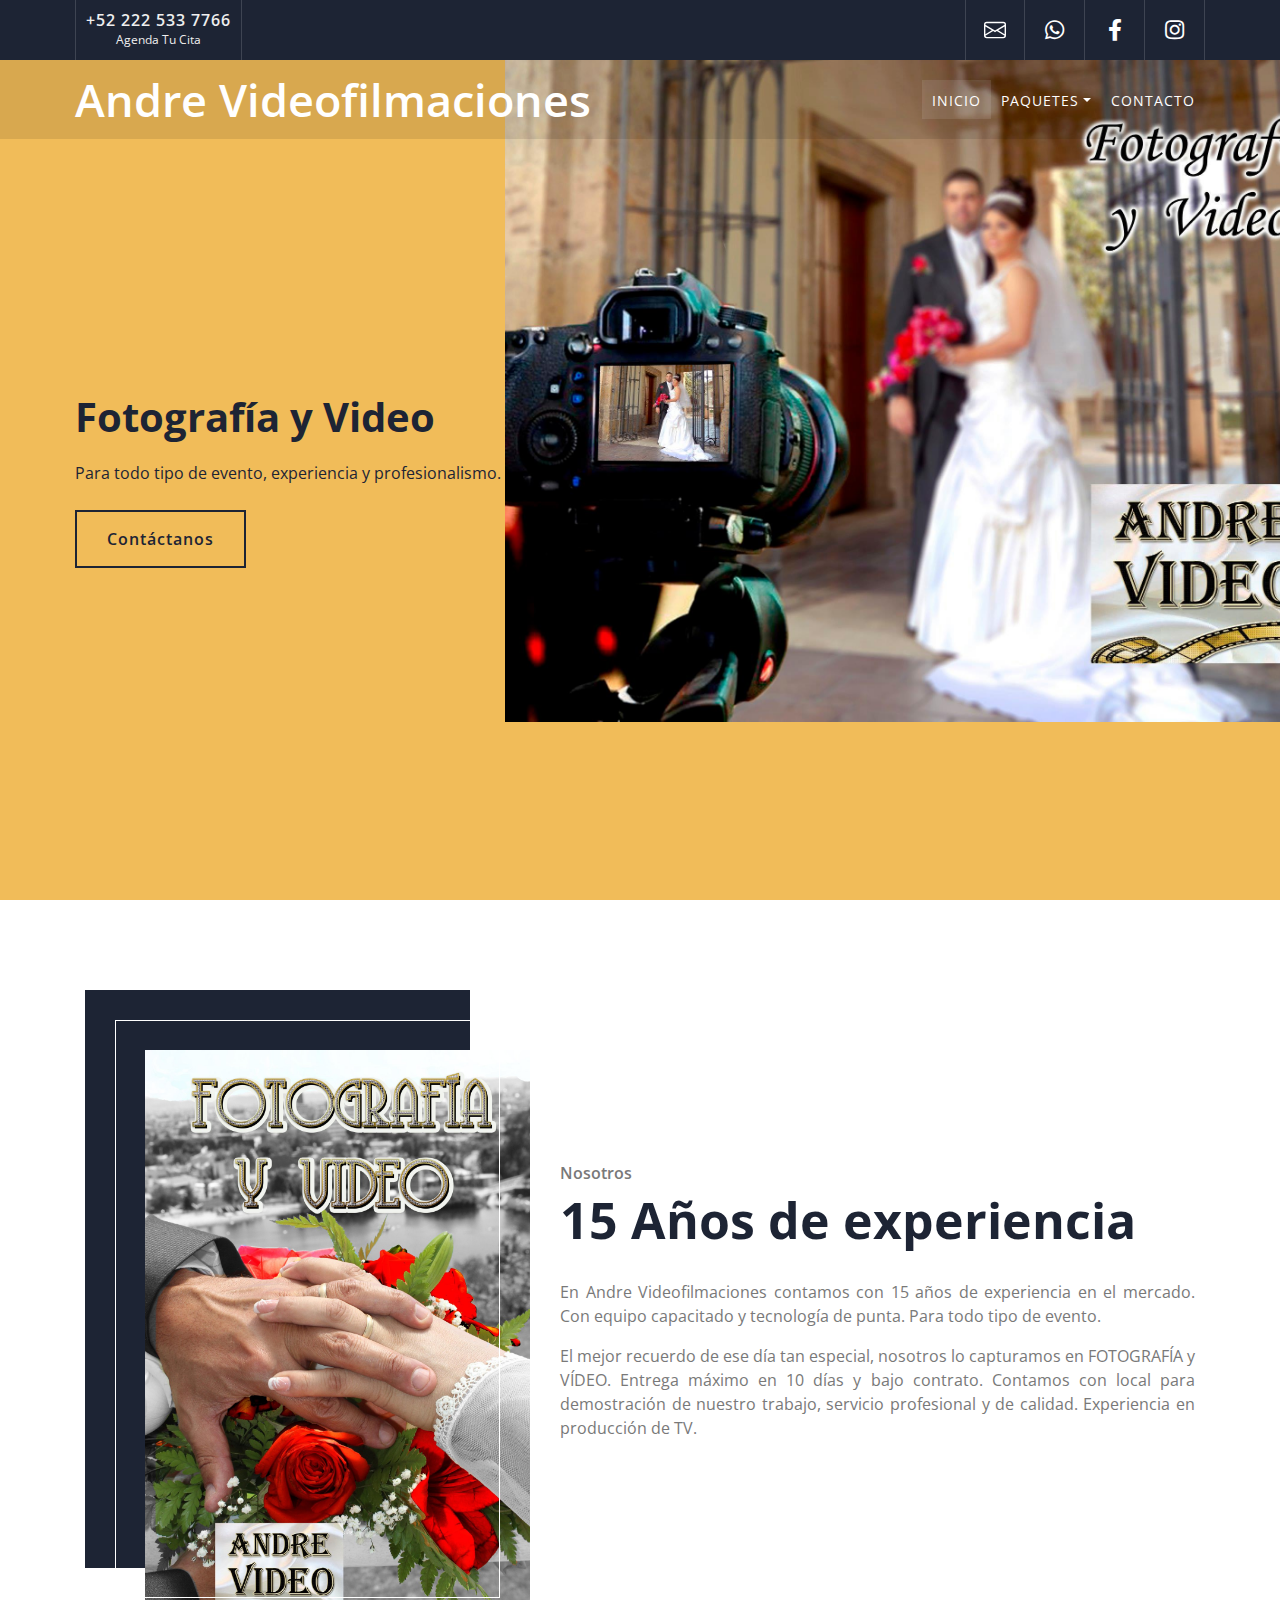
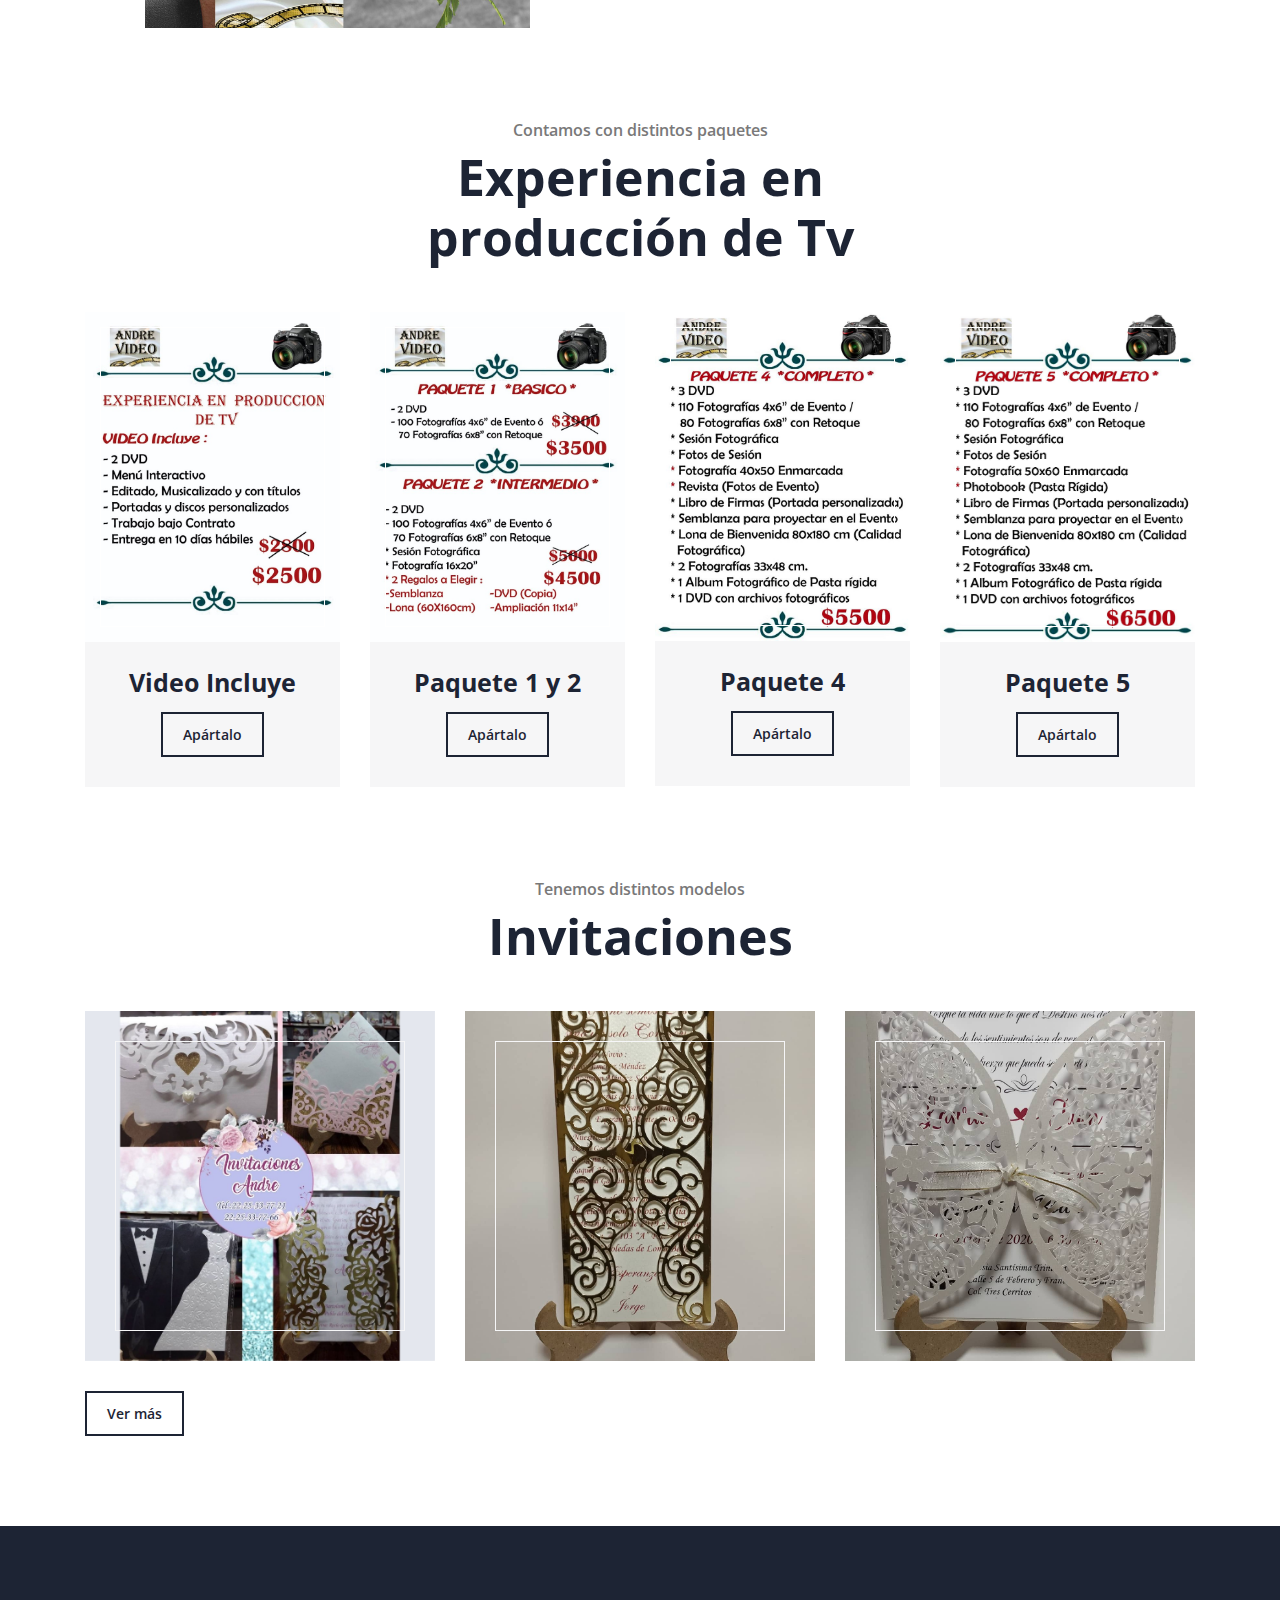
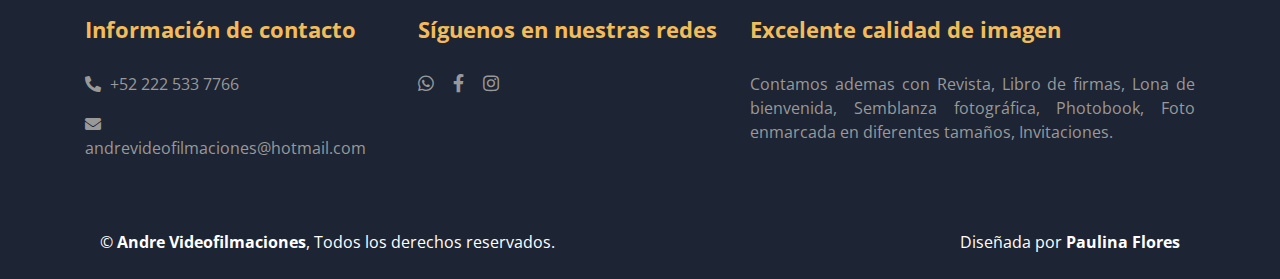
<file: index.html>
<!DOCTYPE html>
<html lang="es">
    <head>
        <meta charset="utf-8">
        <title>Andre Videofilmaciones</title>
        <meta content="width=device-width, initial-scale=1.0" name="viewport">
        <link rel="shortcut icon" href="img/logo.jpg" type="image/x-icon" />
        <!-- Google Font -->
        <link href="https://fonts.googleapis.com/css2?family=Open+Sans:wght@300;400;600;700;800&display=swap" rel="stylesheet">
        <!-- CSS Libraries -->
        <link href="https://stackpath.bootstrapcdn.com/bootstrap/4.4.1/css/bootstrap.min.css" rel="stylesheet">
        <link href="https://cdnjs.cloudflare.com/ajax/libs/font-awesome/5.10.0/css/all.min.css" rel="stylesheet">
        <link href="lib/animate/animate.min.css" rel="stylesheet">
        <link href="lib/owlcarousel/assets/owl.carousel.min.css" rel="stylesheet">
        <link href="lib/lightbox/css/lightbox.min.css" rel="stylesheet">
        <!-- Template Stylesheet -->
        <link href="css/style.css" rel="stylesheet">
    </head>

    <body>
        <!-- Top Bar Start -->
        <div class="top-bar d-none d-md-block">
            <div class="container-fluid">
                <div class="row">
                    <div class="col-md-6">
                        <div class="top-bar-left">
                            <div class="text">
                                <h2>+52 222 533 7766</h2>
                                <p>Agenda Tu Cita</p>
                            </div>
                        </div>
                    </div>
                    <div class="col-md-6">
                        <div class="top-bar-right">
                            <div class="social">
                                <a href="andrevideofilmaciones@hotmail.com">
                                <svg xmlns="http://www.w3.org/2000/svg" width="22" height="22" fill="currentColor" class="bi bi-envelope" viewBox="0 0 16 16">
                                    <path d="M0 4a2 2 0 0 1 2-2h12a2 2 0 0 1 2 2v8a2 2 0 0 1-2 2H2a2 2 0 0 1-2-2V4Zm2-1a1 1 0 0 0-1 1v.217l7 4.2 7-4.2V4a1 1 0 0 0-1-1H2Zm13 2.383-4.708 2.825L15 11.105V5.383Zm-.034 6.876-5.64-3.471L8 9.583l-1.326-.795-5.64 3.47A1 1 0 0 0 2 13h12a1 1 0 0 0 .966-.741ZM1 11.105l4.708-2.897L1 5.383v5.722Z"/>
                                </svg>
                                </a>
                                <a href="https://api.whatsapp.com/send?phone=522225337766"><i class="fab fa-whatsapp"></i></a>
                                <a href="https://www.facebook.com/andrevideofilmaciones/?ref=page_internal"><i class="fab fa-facebook-f"></i></a>
                                <a href="https://www.instagram.com/invitacionesandre/"><i class="fab fa-instagram"></i></a>
                            </div>
                        </div>
                    </div>
                </div>
            </div>
        </div>
        <!-- Top Bar End -->

        <!-- Nav Bar Start -->
        <div class="navbar navbar-expand-lg bg-dark navbar-dark">
            <div class="container-fluid">
                <a href="index.html" class="navbar-brand">Andre Videofilmaciones</a>
                <button type="button" class="navbar-toggler" data-toggle="collapse" data-target="#navbarCollapse">
                    <span class="navbar-toggler-icon"></span>
                </button>
                <div class="collapse navbar-collapse justify-content-between" id="navbarCollapse">
                    <div class="navbar-nav ml-auto">
                        <a href="index.html" class="nav-item nav-link active">Inicio</a>
                        <div class="nav-item dropdown">
                            <a href="#" class="nav-link dropdown-toggle" data-toggle="dropdown">Paquetes</a>
                            <div class="dropdown-menu">
                                <a href="service.html" class="dropdown-item">Foto y Video</a>
                                <a href="portfolio.html" class="dropdown-item">Invitaciones</a>
                            </div>
                        </div>
                        <a href="contact.html" class="nav-item nav-link">Contacto</a>
                    </div>
                </div>
            </div>
        </div>
        <!-- Nav Bar End -->

        <!-- Hero Start -->
        <div class="hero">
            <div class="container-fluid">
                <div class="row">
                    <div class="col-sm-12 col-md-6">
                        <div class="hero-text">
                            <h1>Fotografía y Video</h1>
                            <p>
                                Para todo tipo de evento, experiencia y profesionalismo. 
                            </p>
                            <a class="btn" href="https://api.whatsapp.com/send?phone=522225337721">Contáctanos</a>
                        </div>
                    </div>
                    <div class="col-sm-12 col-md-6 d-none d-md-block">
                        <div class="hero-image">
                            <img src="img/fondo.jpg" alt="Hero Image">
                        </div>
                    </div>
                </div>
            </div>
        </div>
        <!-- Hero End -->

        <!-- Video Modal Start-->
        <div class="modal fade" id="videoModal" tabindex="-1" role="dialog" aria-labelledby="exampleModalLabel" aria-hidden="true">
            <div class="modal-dialog" role="document">
                <div class="modal-content">
                    <div class="modal-body">
                        <button type="button" class="close" data-dismiss="modal" aria-label="Close">
                            <span aria-hidden="true">&times;</span>
                        </button>        
                        <!-- 16:9 aspect ratio -->
                        <div class="embed-responsive embed-responsive-16by9">
                            <iframe class="embed-responsive-item" src="" id="video"  allowscriptaccess="always" allow="autoplay"></iframe>
                        </div>
                    </div>
                </div>
            </div>
        </div> 
        <!-- Video Modal End -->

        <!-- About Start -->
        <div class="about">
            <div class="container">
                <div class="row align-items-center">
                    <div class="col-lg-5 col-md-6">
                        <div class="about-img">
                            <img src="img/about.jpg" alt="Image">
                        </div>
                    </div>
                    <div class="col-lg-7 col-md-6">
                        <div class="section-header text-left">
                            <p>Nosotros</p>
                            <h2>15 Años de experiencia</h2>
                        </div>
                        <div class="about-text">
                            <p>
                                En Andre Videofilmaciones contamos con 15 años de experiencia en el mercado. Con equipo capacitado y tecnología de punta. Para todo tipo de evento.    
                            </p>
                            <p>
                                El mejor recuerdo de ese día tan especial, nosotros lo capturamos en FOTOGRAFÍA y VÍDEO. Entrega máximo en 10 días y bajo contrato. Contamos con local para demostración de nuestro trabajo, servicio profesional y de calidad. Experiencia en producción de TV.    
                            </p>
                        </div>
                    </div>
                </div>
            </div>
        </div>
        <!-- About End -->

        <!-- Service Start -->
        <div class="service">
            <div class="container">
                <div class="section-header text-center">
                    <p>Contamos con distintos paquetes</p>
                    <h2>Experiencia en producción de Tv</h2>
                </div>
                <div class="row">
                    <div class="col-lg-3 col-md-6">
                        <div class="service-item">
                            <div class="service-img">
                                <img src="img/service-1.jpg" alt="Image">
                            </div>
                            <h3>Video Incluye</h3>
                            <a class="btn" href="https://api.whatsapp.com/send?phone=522225337766">Apártalo</a>
                        </div>
                    </div>
                    <div class="col-lg-3 col-md-6">
                        <div class="service-item">
                            <div class="service-img">
                                <img src="img/service-2.jpg" alt="Image">
                            </div>
                            <h3>Paquete 1 y 2</h3>
                            <a class="btn" href="https://api.whatsapp.com/send?phone=522225337766">Apártalo</a>
                        </div>
                    </div>
                    <div class="col-lg-3 col-md-6">
                        <div class="service-item">
                            <div class="service-img">
                                <img src="img/service-4.jpg" alt="Image">
                            </div>
                            <h3>Paquete 4</h3>
                            <a class="btn" href="https://api.whatsapp.com/send?phone=522225337766">Apártalo</a>
                        </div>
                    </div>
                    <div class="col-lg-3 col-md-6">
                        <div class="service-item">
                            <div class="service-img">
                                <img src="img/service-5.jpg" alt="Image">
                            </div>
                            <h3>Paquete 5</h3>
                            <a class="btn" href="https://api.whatsapp.com/send?phone=522225337766">Apártalo</a>
                        </div>
                    </div>
                </div>
            </div>
        </div>
        <!-- Service End -->

        <!-- Gallery -->
        <div class="portfolio">
            <div class="container">
                <div class="section-header text-center">
                    <p>Tenemos distintos modelos</p>
                    <h2>Invitaciones</h2>
                </div>
                <div class="row portfolio-container">
                    <div class="col-lg-4 col-md-6 col-sm-12 portfolio-item first">
                        <div class="portfolio-wrap">
                            <a href="img/inv1.jpg" data-lightbox="portfolio">
                                <img src="img/inv1.jpg" alt="Portfolio Image">
                            </a>
                        </div>
                    </div>
                    <div class="col-lg-4 col-md-6 col-sm-12 portfolio-item second">
                        <div class="portfolio-wrap">
                            <a href="img/inv2.jpg" data-lightbox="portfolio">
                                <img src="img/inv2.jpg" alt="Portfolio Image">
                            </a>
                        </div>
                    </div>
                    <div class="col-lg-4 col-md-6 col-sm-12 portfolio-item third">
                        <div class="portfolio-wrap">
                            <a href="img/inv3.jpg" data-lightbox="portfolio">
                                <img src="img/inv3.jpg" alt="Portfolio Image">
                            </a>
                        </div>
                    </div>
                </div>
                <a class="btn" href="portfolio.html" style="padding-left: 20px;">Ver más</a>
            </div>
        </div>
        <!-- Gallery End -->

        <!-- Footer Start -->
        <div class="footer">
            <div class="container">
                <div class="row">
                    <div class="col-lg-7">
                        <div class="row">
                            <div class="col-md-6">
                                <div class="footer-contact">
                                    <h2>Información de contacto</h2>
                                    <p><i class="fa fa-phone-alt"></i>+52 222 533 7766</p>
                                    <p><i class="fa fa-envelope"></i>andrevideofilmaciones@hotmail.com</p>
                                </div>
                            </div>
                            <div class="col-md-6">
                                <div class="footer-contact">
                                    <h2>Síguenos en nuestras redes</h2>
                                    <div class="footer-social">
                                        <a href="https://api.whatsapp.com/send?phone=522225337766"><i class="fab fa-whatsapp"></i></a>
                                        <a href="https://www.facebook.com/andrevideofilmaciones/?ref=page_internal"><i class="fab fa-facebook-f"></i></a>
                                        <a href="https://www.instagram.com/invitacionesandre/"><i class="fab fa-instagram"></i></a>
                                    </div>
                                </div>
                            </div>
                        </div>
                    </div>
                    <div class="col-lg-5">
                        <div class="footer-newsletter" style="text-align: justify;">
                            <h2>Excelente calidad de imagen</h2>
                            <p>
                                Contamos ademas con Revista, Libro de firmas, Lona de bienvenida, Semblanza fotográfica, Photobook, Foto enmarcada en diferentes tamaños, Invitaciones.    
                            </p>
                        </div>
                    </div>
                </div>
            </div>
            <div class="container copyright">
                <div class="row">
                    <div class="col-md-6">
                        <p>&copy; <a href="#">Andre Videofilmaciones</a>, Todos los derechos reservados.</p>
                    </div>
                    <div class="col-md-6">
                        <p>Diseñada por <a href="https://www.facebook.com/paulinalizbeth.sanchez1/">Paulina Flores</a></p>
                    </div>
                </div>
            </div>
        </div>
        <!-- Footer End -->
        
        <a href="#" class="back-to-top"><i class="fa fa-chevron-up"></i></a>
        <!-- JavaScript Libraries -->
        <script src="https://code.jquery.com/jquery-3.4.1.min.js"></script>
        <script src="https://stackpath.bootstrapcdn.com/bootstrap/4.4.1/js/bootstrap.bundle.min.js"></script>
        <script src="lib/easing/easing.min.js"></script>
        <script src="lib/owlcarousel/owl.carousel.min.js"></script>
        <script src="lib/isotope/isotope.pkgd.min.js"></script>
        <script src="lib/lightbox/js/lightbox.min.js"></script>
        <!-- Contact Javascript File -->
        <script src="mail/jqBootstrapValidation.min.js"></script>
        <script src="mail/contact.js"></script>
        <!-- Template Javascript -->
        <script src="js/main.js"></script>
    </body>
</html>
</file>
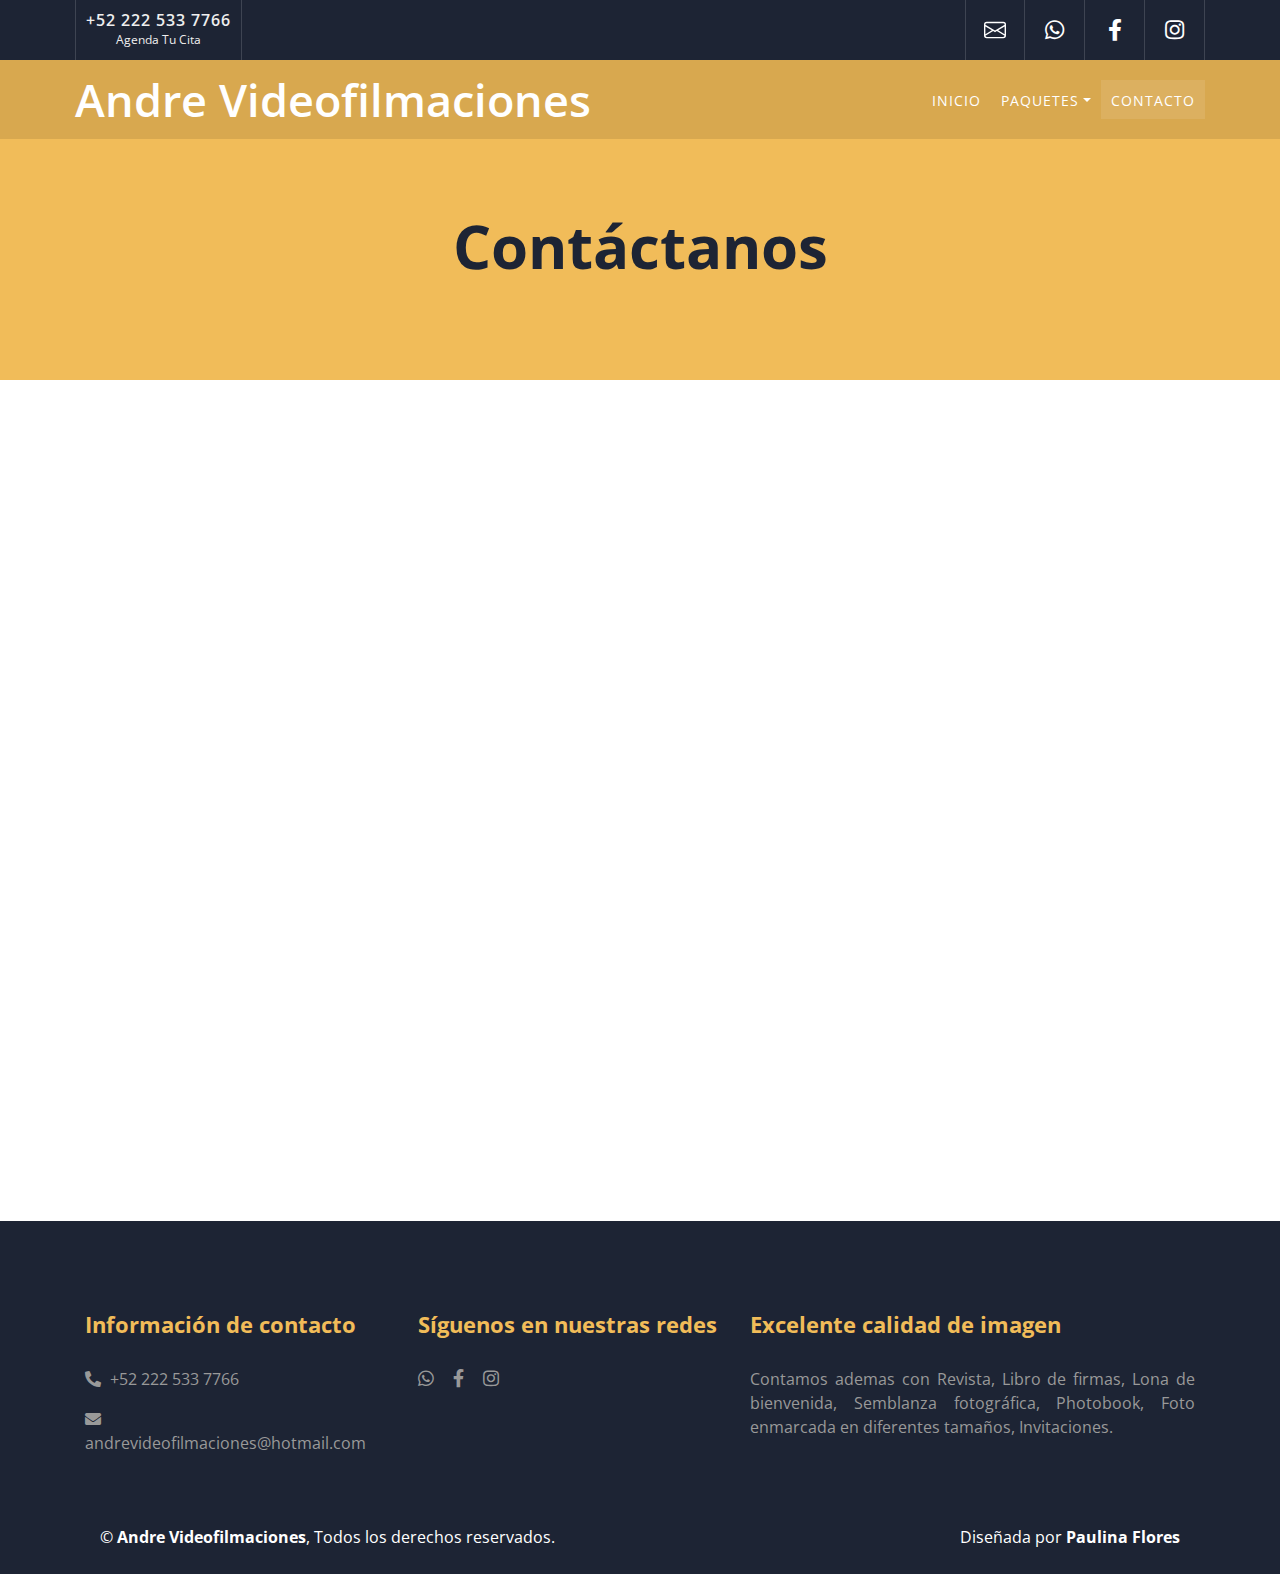
<file: contact.html>
<!DOCTYPE html>
<html lang="es">
    <head>
        <meta charset="utf-8">
        <title>Andre Videofilmaciones</title>
        <meta content="width=device-width, initial-scale=1.0" name="viewport">
        <!-- Favicon -->
        <link href="img/favicon.ico" rel="icon">
        <link rel="shortcut icon" href="img/logo.jpg" type="image/x-icon" />
        <!-- Google Font -->
        <link href="https://fonts.googleapis.com/css2?family=Open+Sans:wght@300;400;600;700;800&display=swap" rel="stylesheet">
        <!-- CSS Libraries -->
        <link href="https://stackpath.bootstrapcdn.com/bootstrap/4.4.1/css/bootstrap.min.css" rel="stylesheet">
        <link href="https://cdnjs.cloudflare.com/ajax/libs/font-awesome/5.10.0/css/all.min.css" rel="stylesheet">
        <link href="lib/animate/animate.min.css" rel="stylesheet">
        <link href="lib/owlcarousel/assets/owl.carousel.min.css" rel="stylesheet">
        <link href="lib/lightbox/css/lightbox.min.css" rel="stylesheet">
        <!-- Template Stylesheet -->
        <link href="css/style.css" rel="stylesheet">
    </head>

    <body>
        <!-- Top Bar Start -->
        <div class="top-bar d-none d-md-block">
            <div class="container-fluid">
                <div class="row">
                    <div class="col-md-6">
                        <div class="top-bar-left">
                            <div class="text">
                                <h2>+52 222 533 7766</h2>
                                <p>Agenda Tu Cita</p>
                            </div>
                        </div>
                    </div>
                    <div class="col-md-6">
                        <div class="top-bar-right">
                            <div class="social">
                                <a href="andrevideofilmaciones@hotmail.com">
                                    <svg xmlns="http://www.w3.org/2000/svg" width="22" height="22" fill="currentColor" class="bi bi-envelope" viewBox="0 0 16 16">
                                        <path d="M0 4a2 2 0 0 1 2-2h12a2 2 0 0 1 2 2v8a2 2 0 0 1-2 2H2a2 2 0 0 1-2-2V4Zm2-1a1 1 0 0 0-1 1v.217l7 4.2 7-4.2V4a1 1 0 0 0-1-1H2Zm13 2.383-4.708 2.825L15 11.105V5.383Zm-.034 6.876-5.64-3.471L8 9.583l-1.326-.795-5.64 3.47A1 1 0 0 0 2 13h12a1 1 0 0 0 .966-.741ZM1 11.105l4.708-2.897L1 5.383v5.722Z"/>
                                    </svg>
                                </a>
                                <a href="https://api.whatsapp.com/send?phone=522225337766"><i class="fab fa-whatsapp"></i></a>
                                <a href="https://www.facebook.com/andrevideofilmaciones/?ref=page_internal"><i class="fab fa-facebook-f"></i></a>
                                <a href="https://www.instagram.com/invitacionesandre/"><i class="fab fa-instagram"></i></a>
                            </div>
                        </div>
                    </div>
                </div>
            </div>
        </div>
        <!-- Top Bar End -->

        <!-- Nav Bar Start -->
        <div class="navbar navbar-expand-lg bg-dark navbar-dark">
            <div class="container-fluid">
                <a href="index.html" class="navbar-brand">Andre Videofilmaciones</a>
                <button type="button" class="navbar-toggler" data-toggle="collapse" data-target="#navbarCollapse">
                    <span class="navbar-toggler-icon"></span>
                </button>
                <div class="collapse navbar-collapse justify-content-between" id="navbarCollapse">
                    <div class="navbar-nav ml-auto">
                        <a href="index.html" class="nav-item nav-link">Inicio</a>
                        <div class="nav-item dropdown">
                            <a href="#" class="nav-link dropdown-toggle" data-toggle="dropdown">Paquetes</a>
                            <div class="dropdown-menu">
                                <a href="service.html" class="dropdown-item">Foto y Video</a>
                                <a href="portfolio.html" class="dropdown-item">Invitaciones</a>
                            </div>
                        </div>
                        <a href="contact.html" class="nav-item nav-link active">Contacto</a>
                    </div>
                </div>
            </div>
        </div>
        <!-- Nav Bar End -->

        <!-- Page Header Start -->
        <div class="page-header">
            <div class="container">
                <div class="row">
                    <div class="col-12">
                        <h2>Contáctanos</h2>
                    </div>
                </div>
            </div>
        </div>
        <!-- Page Header End -->

        <!-- Contact Start -->
        <div class="contact" style="margin-bottom: 90px;">
            <div class="container-fluid">
                <div class="container">
                    <div class="container">
                        <iframe src="https://docs.google.com/forms/d/e/1FAIpQLSfZWxM2HWIscZ6qSNrcWiS4u-HVi1ZHCxFNv24Vxgj60CV0LQ/viewform?embedded=true" width="100%" height="700" frameborder="0" marginheight="0" marginwidth="0">Cargando…</iframe>
                    </div>
                </div>
            </div>
        </div>
        <!-- Contact End -->
        
                <!-- Footer Start -->
                <div class="footer">
                    <div class="container">
                        <div class="row">
                            <div class="col-lg-7">
                                <div class="row">
                                    <div class="col-md-6">
                                        <div class="footer-contact">
                                            <h2>Información de contacto</h2>
                                            <p><i class="fa fa-phone-alt"></i>+52 222 533 7766</p>
                                            <p><i class="fa fa-envelope"></i>andrevideofilmaciones@hotmail.com</p>
                                        </div>
                                    </div>
                                    <div class="col-md-6">
                                        <div class="footer-contact">
                                            <h2>Síguenos en nuestras redes</h2>
                                            <div class="footer-social">
                                                <a href="https://api.whatsapp.com/send?phone=522225337766"><i class="fab fa-whatsapp"></i></a>
                                                <a href="https://www.facebook.com/andrevideofilmaciones/?ref=page_internal"><i class="fab fa-facebook-f"></i></a>
                                                <a href="https://www.instagram.com/invitacionesandre/"><i class="fab fa-instagram"></i></a>
                                            </div>
                                        </div>
                                    </div>
                                </div>
                            </div>
                            <div class="col-lg-5">
                                <div class="footer-newsletter" style="text-align: justify;">
                                    <h2>Excelente calidad de imagen</h2>
                                    <p>
                                        Contamos ademas con Revista, Libro de firmas, Lona de bienvenida, Semblanza fotográfica, Photobook, Foto enmarcada en diferentes tamaños, Invitaciones.    
                                    </p>
                                </div>
                            </div>
                        </div>
                    </div>
                    <div class="container copyright">
                        <div class="row">
                            <div class="col-md-6">
                                <p>&copy; <a href="#">Andre Videofilmaciones</a>, Todos los derechos reservados.</p>
                            </div>
                            <div class="col-md-6">
                                <p>Diseñada por <a href="https://www.facebook.com/paulinalizbeth.sanchez1/">Paulina Flores</a></p>
                            </div>
                        </div>
                    </div>
                </div>
                <!-- Footer End -->
        

        <a href="#" class="back-to-top"><i class="fa fa-chevron-up"></i></a>

        <!-- JavaScript Libraries -->
        <script src="https://code.jquery.com/jquery-3.4.1.min.js"></script>
        <script src="https://stackpath.bootstrapcdn.com/bootstrap/4.4.1/js/bootstrap.bundle.min.js"></script>
        <script src="lib/easing/easing.min.js"></script>
        <script src="lib/owlcarousel/owl.carousel.min.js"></script>
        <script src="lib/isotope/isotope.pkgd.min.js"></script>
        <script src="lib/lightbox/js/lightbox.min.js"></script>

        <!-- Contact Javascript File -->
        <script src="mail/jqBootstrapValidation.min.js"></script>
        <script src="mail/contact.js"></script>

        <!-- Template Javascript -->
        <script src="js/main.js"></script>
    </body>
</html>
</file>
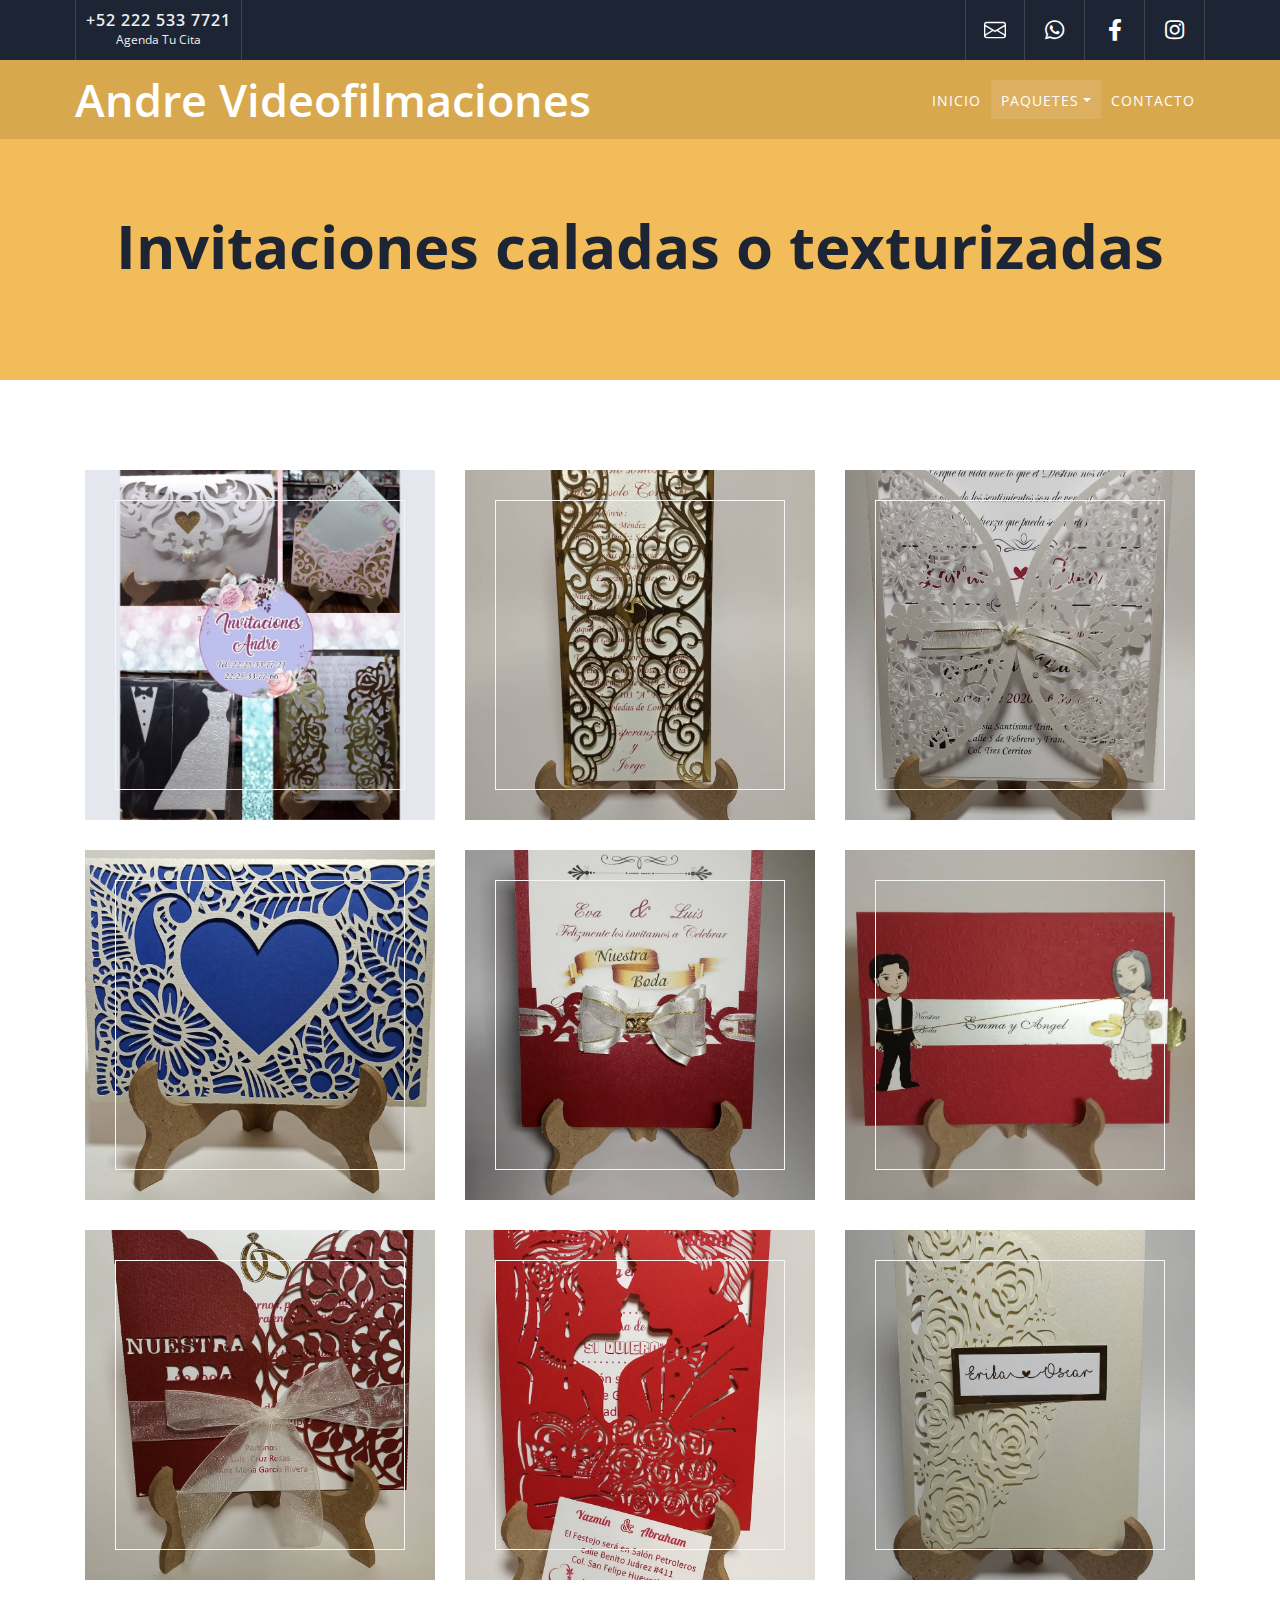
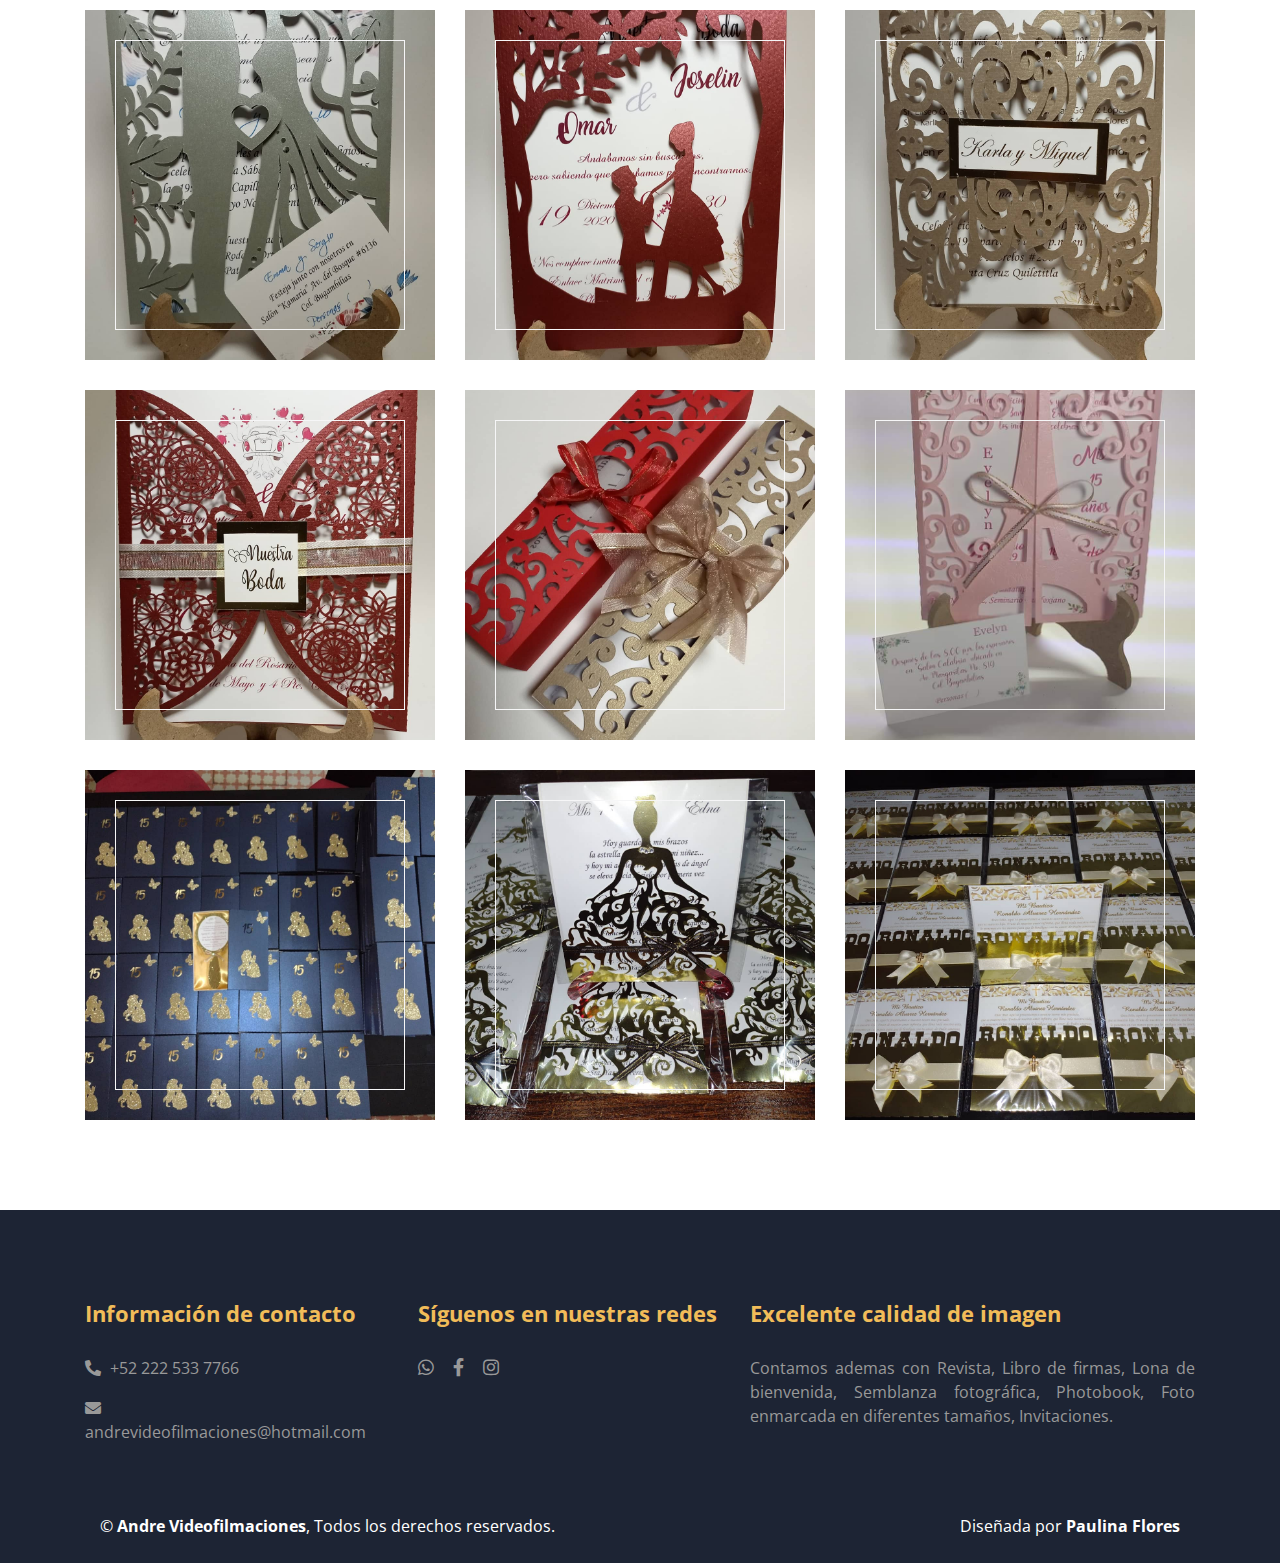
<file: portfolio.html>
<!DOCTYPE html>
<html lang="en">
    <head>
        <meta charset="utf-8">
        <title>Andre Videofilmaciones</title>
        <meta content="width=device-width, initial-scale=1.0" name="viewport">
        <meta content="Free Website Template" name="keywords">
        <meta content="Free Website Template" name="description">
        <!-- Favicon -->
        <link href="img/favicon.ico" rel="icon">
        <!-- Google Font -->
        <link href="https://fonts.googleapis.com/css2?family=Open+Sans:wght@300;400;600;700;800&display=swap" rel="stylesheet">
        <!-- CSS Libraries -->
        <link href="https://stackpath.bootstrapcdn.com/bootstrap/4.4.1/css/bootstrap.min.css" rel="stylesheet">
        <link href="https://cdnjs.cloudflare.com/ajax/libs/font-awesome/5.10.0/css/all.min.css" rel="stylesheet">
        <link href="lib/animate/animate.min.css" rel="stylesheet">
        <link href="lib/owlcarousel/assets/owl.carousel.min.css" rel="stylesheet">
        <link href="lib/lightbox/css/lightbox.min.css" rel="stylesheet">
        <!-- Template Stylesheet -->
        <link href="css/style.css" rel="stylesheet">
    </head>

    <body>
        <!-- Top Bar Start -->
        <div class="top-bar d-none d-md-block">
            <div class="container-fluid">
                <div class="row">
                    <div class="col-md-6">
                        <div class="top-bar-left">
                            <div class="text">
                                <h2>+52 222 533 7721</h2>
                                <p>Agenda Tu Cita</p>
                            </div>
                        </div>
                    </div>
                    <div class="col-md-6">
                        <div class="top-bar-right">
                            <div class="social">
                                <a href="andrevideofilmaciones@hotmail.com">
                                    <svg xmlns="http://www.w3.org/2000/svg" width="22" height="22" fill="currentColor" class="bi bi-envelope" viewBox="0 0 16 16">
                                        <path d="M0 4a2 2 0 0 1 2-2h12a2 2 0 0 1 2 2v8a2 2 0 0 1-2 2H2a2 2 0 0 1-2-2V4Zm2-1a1 1 0 0 0-1 1v.217l7 4.2 7-4.2V4a1 1 0 0 0-1-1H2Zm13 2.383-4.708 2.825L15 11.105V5.383Zm-.034 6.876-5.64-3.471L8 9.583l-1.326-.795-5.64 3.47A1 1 0 0 0 2 13h12a1 1 0 0 0 .966-.741ZM1 11.105l4.708-2.897L1 5.383v5.722Z"/>
                                    </svg>
                                </a>
                                <a href="https://api.whatsapp.com/send?phone=522225337721"><i class="fab fa-whatsapp"></i></a>
                                <a href="https://www.facebook.com/andrevideofilmaciones/?ref=page_internal"><i class="fab fa-facebook-f"></i></a>
                                <a href="https://www.instagram.com/invitacionesandre/"><i class="fab fa-instagram"></i></a>
                            </div>
                        </div>
                    </div>
                </div>
            </div>
        </div>
        <!-- Top Bar End -->

        <!-- Nav Bar Start -->
        <div class="navbar navbar-expand-lg bg-dark navbar-dark">
            <div class="container-fluid">
                <a href="index.html" class="navbar-brand">Andre Videofilmaciones</a>
                <button type="button" class="navbar-toggler" data-toggle="collapse" data-target="#navbarCollapse">
                    <span class="navbar-toggler-icon"></span>
                </button>
                <div class="collapse navbar-collapse justify-content-between" id="navbarCollapse">
                    <div class="navbar-nav ml-auto">
                        <a href="index.html" class="nav-item nav-link">Inicio</a>
                        <div class="nav-item dropdown">
                            <a href="#" class="nav-link dropdown-toggle active" data-toggle="dropdown">Paquetes</a>
                            <div class="dropdown-menu">
                                <a href="service.html" class="dropdown-item">Foto y Video</a>
                                <a href="portfolio.html" class="dropdown-item">Invitaciones</a>
                            </div>
                        </div>
                        <a href="contact.html" class="nav-item nav-link">Contacto</a>
                    </div>
                </div>
            </div>
        </div>
        <!-- Nav Bar End -->

        <!-- Page Header Start -->
        <div class="page-header">
            <div class="container">
                <div class="row">
                    <div class="col-12">
                        <h2>Invitaciones caladas o texturizadas</h2>
                    </div>
                </div>
            </div>
        </div>
        <!-- Page Header End -->

        <!-- Portfolio Start -->
        <div class="portfolio">
            <div class="container">
                <div class="row">
                </div>
                <div class="row portfolio-container">
                    <div class="col-lg-4 col-md-6 col-sm-12 portfolio-item first">
                        <div class="portfolio-wrap">
                            <a href="img/inv1.jpg" data-lightbox="portfolio">
                                <img src="img/inv1.jpg" alt="Portfolio Image">
                            </a>
                        </div>
                    </div>
                    <div class="col-lg-4 col-md-6 col-sm-12 portfolio-item second">
                        <div class="portfolio-wrap">
                            <a href="img/inv2.jpg" data-lightbox="portfolio">
                                <img src="img/inv2.jpg" alt="Portfolio Image">
                            </a>
                        </div>
                    </div>
                    <div class="col-lg-4 col-md-6 col-sm-12 portfolio-item third">
                        <div class="portfolio-wrap">
                            <a href="img/inv3.jpg" data-lightbox="portfolio">
                                <img src="img/inv3.jpg" alt="Portfolio Image">
                            </a>
                        </div>
                    </div>
                    <div class="col-lg-4 col-md-6 col-sm-12 portfolio-item first">
                        <div class="portfolio-wrap">
                            <a href="img/inv4.jpg" data-lightbox="portfolio">
                                <img src="img/inv4.jpg" alt="Portfolio Image">
                            </a>
                        </div>
                    </div>
                    <div class="col-lg-4 col-md-6 col-sm-12 portfolio-item second">
                        <div class="portfolio-wrap">
                            <a href="img/inv5.jpg" data-lightbox="portfolio">
                                <img src="img/inv5.jpg" alt="Portfolio Image">
                            </a>
                        </div>
                    </div>
                    <div class="col-lg-4 col-md-6 col-sm-12 portfolio-item third">
                        <div class="portfolio-wrap">
                            <a href="img/inv6.jpg" data-lightbox="portfolio">
                                <img src="img/inv6.jpg" alt="Portfolio Image">
                            </a>
                        </div>
                    </div>
                    <div class="col-lg-4 col-md-6 col-sm-12 portfolio-item second">
                        <div class="portfolio-wrap">
                            <a href="img/inv7.jpg" data-lightbox="portfolio">
                                <img src="img/inv7.jpg" alt="Portfolio Image">
                            </a>
                        </div>
                    </div>
                    <div class="col-lg-4 col-md-6 col-sm-12 portfolio-item second">
                        <div class="portfolio-wrap">
                            <a href="img/inv8.jpg" data-lightbox="portfolio">
                                <img src="img/inv8.jpg" alt="Portfolio Image">
                            </a>
                        </div>
                    </div>
                    <div class="col-lg-4 col-md-6 col-sm-12 portfolio-item second">
                        <div class="portfolio-wrap">
                            <a href="img/inv9.jpg" data-lightbox="portfolio">
                                <img src="img/inv9.jpg" alt="Portfolio Image">
                            </a>
                        </div>
                    </div>
                    <div class="col-lg-4 col-md-6 col-sm-12 portfolio-item second">
                        <div class="portfolio-wrap">
                            <a href="img/inv10.jpg" data-lightbox="portfolio">
                                <img src="img/inv10.jpg" alt="Portfolio Image">
                            </a>
                        </div>
                    </div>
                    <div class="col-lg-4 col-md-6 col-sm-12 portfolio-item second">
                        <div class="portfolio-wrap">
                            <a href="img/inv11.jpg" data-lightbox="portfolio">
                                <img src="img/inv11.jpg" alt="Portfolio Image">
                            </a>
                        </div>
                    </div>
                    <div class="col-lg-4 col-md-6 col-sm-12 portfolio-item second">
                        <div class="portfolio-wrap">
                            <a href="img/inv12.jpg" data-lightbox="portfolio">
                                <img src="img/inv12.jpg" alt="Portfolio Image">
                            </a>
                        </div>
                    </div>
                    <div class="col-lg-4 col-md-6 col-sm-12 portfolio-item second">
                        <div class="portfolio-wrap">
                            <a href="img/inv13.jpg" data-lightbox="portfolio">
                                <img src="img/inv13.jpg" alt="Portfolio Image">
                            </a>
                        </div>
                    </div>
                    <div class="col-lg-4 col-md-6 col-sm-12 portfolio-item second">
                        <div class="portfolio-wrap">
                            <a href="img/inv14.jpg" data-lightbox="portfolio">
                                <img src="img/inv14.jpg" alt="Portfolio Image">
                            </a>
                        </div>
                    </div>
                    <div class="col-lg-4 col-md-6 col-sm-12 portfolio-item fourth">
                        <div class="portfolio-wrap">
                            <a href="img/inv15.jpg" data-lightbox="portfolio">
                                <img src="img/inv15.jpg" alt="Portfolio Image">
                            </a>
                        </div>
                    </div>
                    <div class="col-lg-4 col-md-6 col-sm-12 portfolio-item fourth">
                        <div class="portfolio-wrap">
                            <a href="img/inv16.jpg" data-lightbox="portfolio">
                                <img src="img/inv16.jpg" alt="Portfolio Image">
                            </a>
                        </div>
                    </div>
                    <div class="col-lg-4 col-md-6 col-sm-12 portfolio-item fourth">
                        <div class="portfolio-wrap">
                            <a href="img/inv17.jpg" data-lightbox="portfolio">
                                <img src="img/inv17.jpg" alt="Portfolio Image">
                            </a>
                        </div>
                    </div>
                    <div class="col-lg-4 col-md-6 col-sm-12 portfolio-item first">
                        <div class="portfolio-wrap">
                            <a href="img/inv18.jpg" data-lightbox="portfolio">
                                <img src="img/inv18.jpg" alt="Portfolio Image">
                            </a>
                        </div>
                    </div>
                </div>
            </div>
        </div>
        <!-- Portfolio Start -->
        
                <!-- Footer Start -->
                <div class="footer">
                    <div class="container">
                        <div class="row">
                            <div class="col-lg-7">
                                <div class="row">
                                    <div class="col-md-6">
                                        <div class="footer-contact">
                                            <h2>Información de contacto</h2>
                                            <p><i class="fa fa-phone-alt"></i>+52 222 533 7766</p>
                                            <p><i class="fa fa-envelope"></i>andrevideofilmaciones@hotmail.com</p>
                                        </div>
                                    </div>
                                    <div class="col-md-6">
                                        <div class="footer-contact">
                                            <h2>Síguenos en nuestras redes</h2>
                                            <div class="footer-social">
                                                <a href="https://api.whatsapp.com/send?phone=522225337766"><i class="fab fa-whatsapp"></i></a>
                                                <a href="https://www.facebook.com/andrevideofilmaciones/?ref=page_internal"><i class="fab fa-facebook-f"></i></a>
                                                <a href="https://www.instagram.com/invitacionesandre/"><i class="fab fa-instagram"></i></a>
                                            </div>
                                        </div>
                                    </div>
                                </div>
                            </div>
                            <div class="col-lg-5">
                                <div class="footer-newsletter" style="text-align: justify;">
                                    <h2>Excelente calidad de imagen</h2>
                                    <p>
                                        Contamos ademas con Revista, Libro de firmas, Lona de bienvenida, Semblanza fotográfica, Photobook, Foto enmarcada en diferentes tamaños, Invitaciones.    
                                    </p>
                                </div>
                            </div>
                        </div>
                    </div>
                    <div class="container copyright">
                        <div class="row">
                            <div class="col-md-6">
                                <p>&copy; <a href="#">Andre Videofilmaciones</a>, Todos los derechos reservados.</p>
                            </div>
                            <div class="col-md-6">
                                <p>Diseñada por <a href="https://www.facebook.com/paulinalizbeth.sanchez1/">Paulina Flores</a></p>
                            </div>
                        </div>
                    </div>
                </div>
                <!-- Footer End -->

        <a href="#" class="back-to-top"><i class="fa fa-chevron-up"></i></a>

        <!-- JavaScript Libraries -->
        <script src="https://code.jquery.com/jquery-3.4.1.min.js"></script>
        <script src="https://stackpath.bootstrapcdn.com/bootstrap/4.4.1/js/bootstrap.bundle.min.js"></script>
        <script src="lib/easing/easing.min.js"></script>
        <script src="lib/owlcarousel/owl.carousel.min.js"></script>
        <script src="lib/isotope/isotope.pkgd.min.js"></script>
        <script src="lib/lightbox/js/lightbox.min.js"></script>

        <!-- Contact Javascript File -->
        <script src="mail/jqBootstrapValidation.min.js"></script>
        <script src="mail/contact.js"></script>

        <!-- Template Javascript -->
        <script src="js/main.js"></script>
    </body>
</html>
</file>
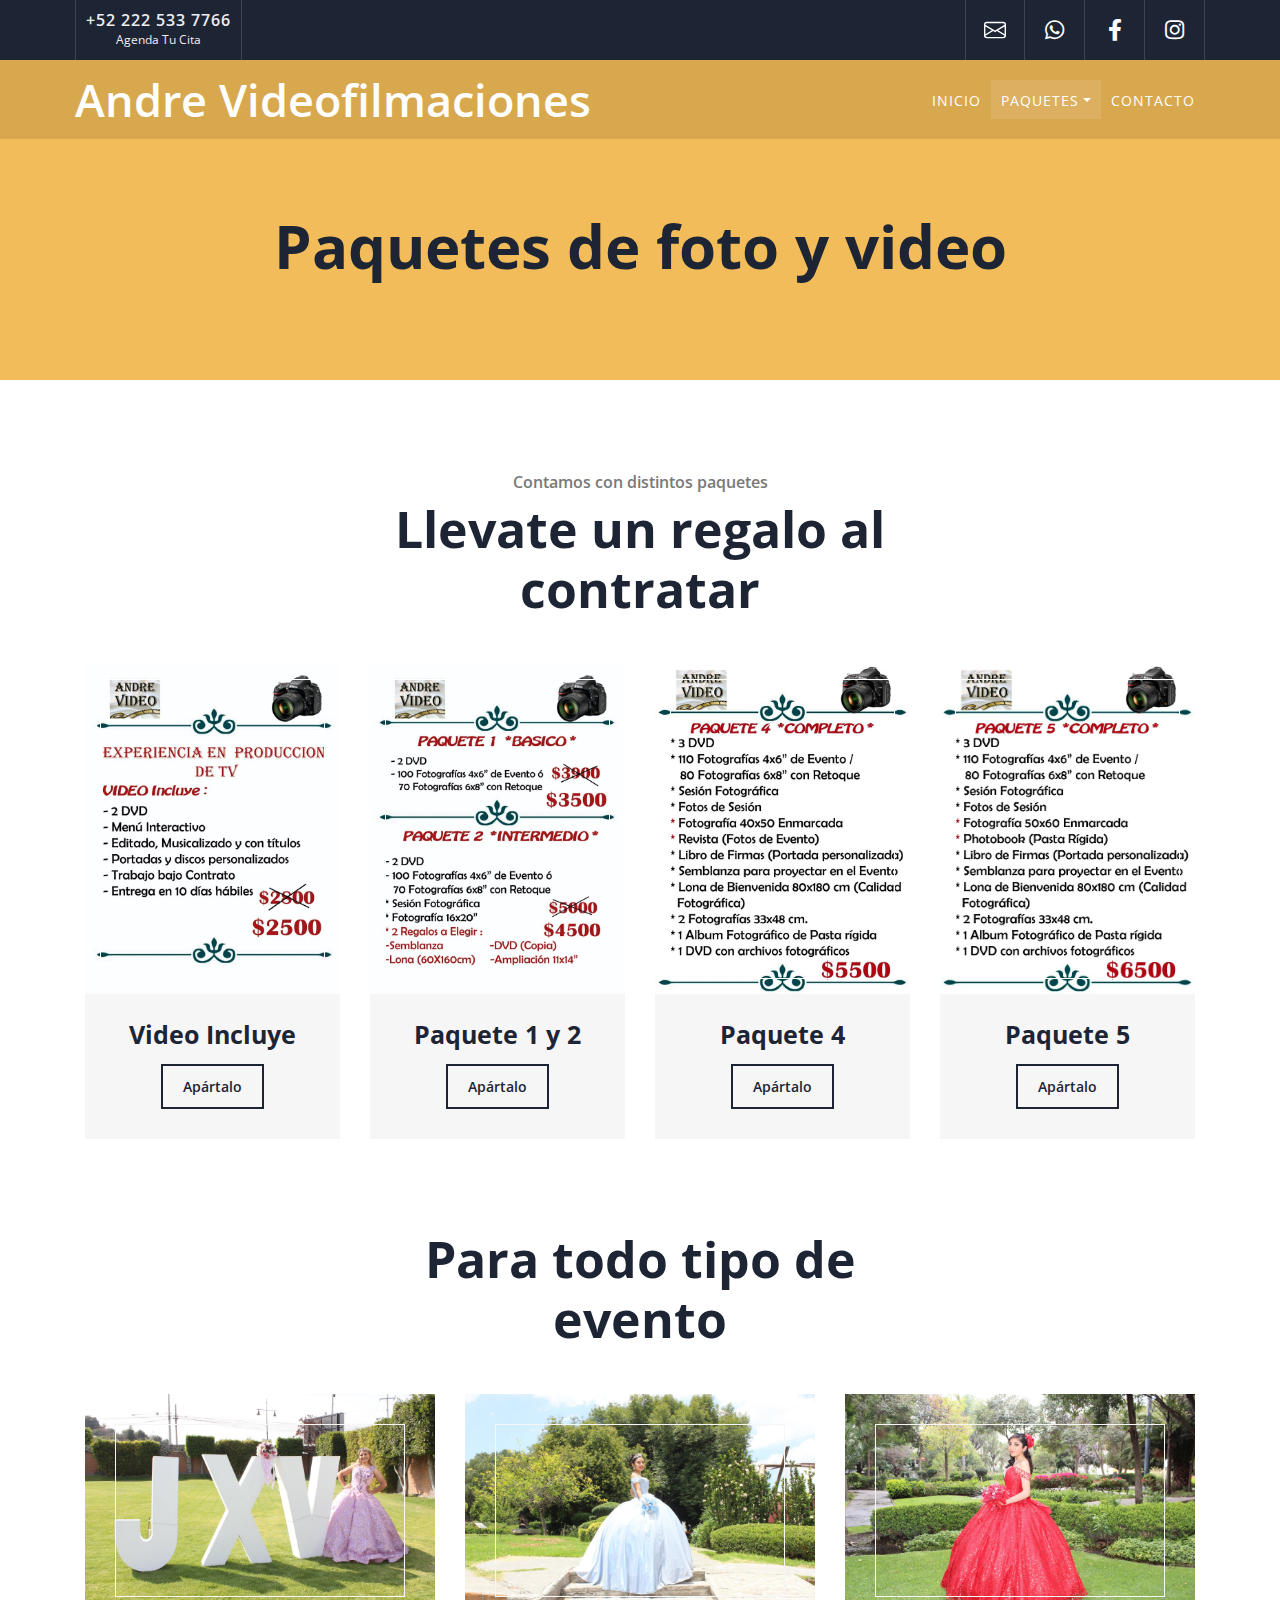
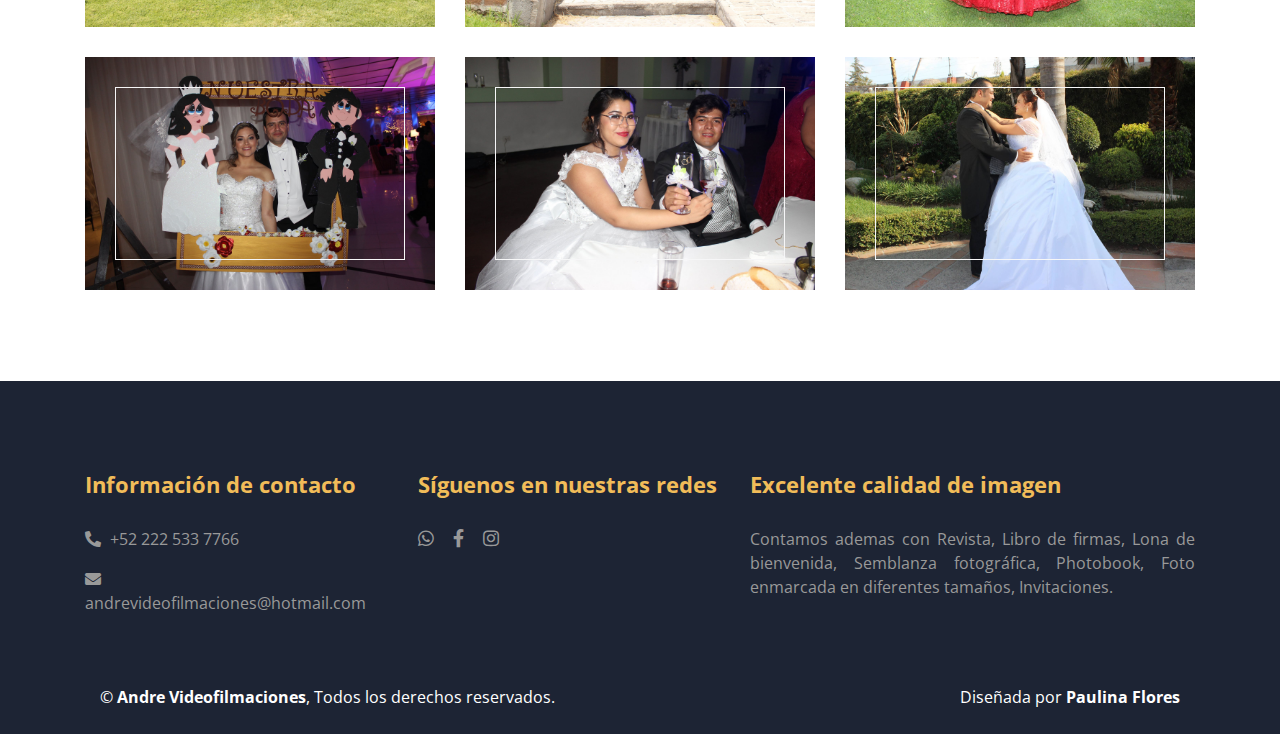
<file: service.html>
<!DOCTYPE html>
<html lang="es">
    <head>
        <meta charset="utf-8">
        <title>Andre Videofilmaciones</title>
        <meta content="width=device-width, initial-scale=1.0" name="viewport">
        <!-- Favicon -->
        <link href="img/favicon.ico" rel="icon">
        <link rel="shortcut icon" href="img/logo.jpg" type="image/x-icon" />
        <!-- Google Font -->
        <link href="https://fonts.googleapis.com/css2?family=Open+Sans:wght@300;400;600;700;800&display=swap" rel="stylesheet">
        <!-- CSS Libraries -->
        <link href="https://stackpath.bootstrapcdn.com/bootstrap/4.4.1/css/bootstrap.min.css" rel="stylesheet">
        <link href="https://cdnjs.cloudflare.com/ajax/libs/font-awesome/5.10.0/css/all.min.css" rel="stylesheet">
        <link href="lib/animate/animate.min.css" rel="stylesheet">
        <link href="lib/owlcarousel/assets/owl.carousel.min.css" rel="stylesheet">
        <link href="lib/lightbox/css/lightbox.min.css" rel="stylesheet">
        <!-- Template Stylesheet -->
        <link href="css/style.css" rel="stylesheet">
    </head>

    <body>
        <!-- Top Bar Start -->
        <div class="top-bar d-none d-md-block">
            <div class="container-fluid">
                <div class="row">
                    <div class="col-md-6">
                        <div class="top-bar-left">
                            <div class="text">
                                <h2>+52 222 533 7766</h2>
                                <p>Agenda Tu Cita</p>
                            </div>
                        </div>
                    </div>
                    <div class="col-md-6">
                        <div class="top-bar-right">
                            <div class="social">
                                <a href="andrevideofilmaciones@hotmail.com">
                                    <svg xmlns="http://www.w3.org/2000/svg" width="22" height="22" fill="currentColor" class="bi bi-envelope" viewBox="0 0 16 16">
                                        <path d="M0 4a2 2 0 0 1 2-2h12a2 2 0 0 1 2 2v8a2 2 0 0 1-2 2H2a2 2 0 0 1-2-2V4Zm2-1a1 1 0 0 0-1 1v.217l7 4.2 7-4.2V4a1 1 0 0 0-1-1H2Zm13 2.383-4.708 2.825L15 11.105V5.383Zm-.034 6.876-5.64-3.471L8 9.583l-1.326-.795-5.64 3.47A1 1 0 0 0 2 13h12a1 1 0 0 0 .966-.741ZM1 11.105l4.708-2.897L1 5.383v5.722Z"/>
                                    </svg>
                                </a>
                                <a href="https://api.whatsapp.com/send?phone=522225337766"><i class="fab fa-whatsapp"></i></a>
                                <a href="https://www.facebook.com/andrevideofilmaciones/?ref=page_internal"><i class="fab fa-facebook-f"></i></a>
                                <a href="https://www.instagram.com/invitacionesandre/"><i class="fab fa-instagram"></i></a>
                            </div>
                        </div>
                    </div>
                </div>
            </div>
        </div>
        <!-- Top Bar End -->

        <!-- Nav Bar Start -->
        <div class="navbar navbar-expand-lg bg-dark navbar-dark">
            <div class="container-fluid">
                <a href="index.html" class="navbar-brand">Andre Videofilmaciones</a>
                <button type="button" class="navbar-toggler" data-toggle="collapse" data-target="#navbarCollapse">
                    <span class="navbar-toggler-icon"></span>
                </button>
                <div class="collapse navbar-collapse justify-content-between" id="navbarCollapse">
                    <div class="navbar-nav ml-auto">
                        <a href="index.html" class="nav-item nav-link">Inicio</a>
                        <div class="nav-item dropdown">
                            <a href="#" class="nav-link dropdown-toggle active" data-toggle="dropdown">Paquetes</a>
                            <div class="dropdown-menu">
                                <a href="service.html" class="dropdown-item">Foto y Video</a>
                                <a href="portfolio.html" class="dropdown-item">Invitaciones</a>
                            </div>
                        </div>
                        <a href="contact.html" class="nav-item nav-link">Contacto</a>
                    </div>
                </div>
            </div>
        </div>
        <!-- Nav Bar End -->

        <!-- Page Header Start -->
        <div class="page-header">
            <div class="container">
                <div class="row">
                    <div class="col-12">
                        <h2>Paquetes de foto y video</h2>
                    </div>
                </div>
            </div>
        </div>
        <!-- Page Header End -->

        <!-- Service Start -->
        <div class="service">
            <div class="container">
                <div class="section-header text-center">
                    <p>Contamos con distintos paquetes</p>
                    <h2>Llevate un regalo al contratar</h2>
                </div>
                <div class="row">
                    <div class="col-lg-3 col-md-6">
                        <div class="service-item">
                            <div class="service-img">
                                <img src="img/service-1.jpg" alt="Image">
                            </div>
                            <h3>Video Incluye</h3>
                            <a class="btn" href="https://api.whatsapp.com/send?phone=522225337766">Apártalo</a>
                        </div>
                    </div>
                    <div class="col-lg-3 col-md-6">
                        <div class="service-item">
                            <div class="service-img">
                                <img src="img/service-2.jpg" alt="Image">
                            </div>
                            <h3>Paquete 1 y 2</h3>
                            <a class="btn" href="https://api.whatsapp.com/send?phone=522225337766">Apártalo</a>
                        </div>
                    </div>
                    <div class="col-lg-3 col-md-6">
                        <div class="service-item">
                            <div class="service-img">
                                <img src="img/service-4.jpg" alt="Image">
                            </div>
                            <h3>Paquete 4</h3>
                            <a class="btn" href="https://api.whatsapp.com/send?phone=522225337766">Apártalo</a>
                        </div>
                    </div>
                    <div class="col-lg-3 col-md-6">
                        <div class="service-item">
                            <div class="service-img">
                                <img src="img/service-5.jpg" alt="Image">
                            </div>
                            <h3>Paquete 5</h3>
                            <a class="btn" href="https://api.whatsapp.com/send?phone=522225337766">Apártalo</a>
                        </div>
                    </div>
                </div>
            </div>
        </div>
        <!-- Service End -->

        <!-- Portfolio Start -->
        <div class="portfolio">
            <div class="container">
                <div class="section-header text-center">
                    <h2>Para todo tipo de evento</h2>
                </div>
                <div class="row">
                </div>
                <div class="row portfolio-container">
                    <div class="col-lg-4 col-md-6 col-sm-12 portfolio-item">
                        <div class="portfolio-wrap">
                            <a href="img/1.jpg" data-lightbox="portfolio">
                                <img src="img/1.jpg" alt="Portfolio Image">
                            </a>
                        </div>
                    </div>
                    <div class="col-lg-4 col-md-6 col-sm-12 portfolio-item">
                        <div class="portfolio-wrap">
                            <a href="img/2.jpg" data-lightbox="portfolio">
                                <img src="img/2.jpg" alt="Portfolio Image">
                            </a>
                        </div>
                    </div>
                    <div class="col-lg-4 col-md-6 col-sm-12 portfolio-item">
                        <div class="portfolio-wrap">
                            <a href="img/3.jpg" data-lightbox="portfolio">
                                <img src="img/3.jpg" alt="Portfolio Image">
                            </a>
                        </div>
                    </div>
                    <div class="col-lg-4 col-md-6 col-sm-12 portfolio-item">
                        <div class="portfolio-wrap">
                            <a href="img/4.jpg" data-lightbox="portfolio">
                                <img src="img/4.jpg" alt="Portfolio Image">
                            </a>
                        </div>
                    </div>
                    <div class="col-lg-4 col-md-6 col-sm-12 portfolio-item">
                        <div class="portfolio-wrap">
                            <a href="img/5.jpg" data-lightbox="portfolio">
                                <img src="img/5.jpg" alt="Portfolio Image">
                            </a>
                        </div>
                    </div>
                    <div class="col-lg-4 col-md-6 col-sm-12 portfolio-item">
                        <div class="portfolio-wrap">
                            <a href="img/6.jpg" data-lightbox="portfolio">
                                <img src="img/6.jpg" alt="Portfolio Image">
                            </a>
                        </div>
                    </div>
                </div>
            </div>
        </div>
        <!-- Portfolio Start -->
        
                <!-- Footer Start -->
                <div class="footer">
                    <div class="container">
                        <div class="row">
                            <div class="col-lg-7">
                                <div class="row">
                                    <div class="col-md-6">
                                        <div class="footer-contact">
                                            <h2>Información de contacto</h2>
                                            <p><i class="fa fa-phone-alt"></i>+52 222 533 7766</p>
                                            <p><i class="fa fa-envelope"></i>andrevideofilmaciones@hotmail.com</p>
                                        </div>
                                    </div>
                                    <div class="col-md-6">
                                        <div class="footer-contact">
                                            <h2>Síguenos en nuestras redes</h2>
                                            <div class="footer-social">
                                                <a href="https://api.whatsapp.com/send?phone=522225337766"><i class="fab fa-whatsapp"></i></a>
                                                <a href="https://www.facebook.com/andrevideofilmaciones/?ref=page_internal"><i class="fab fa-facebook-f"></i></a>
                                                <a href="https://www.instagram.com/invitacionesandre/"><i class="fab fa-instagram"></i></a>
                                            </div>
                                        </div>
                                    </div>
                                </div>
                            </div>
                            <div class="col-lg-5">
                                <div class="footer-newsletter" style="text-align: justify;">
                                    <h2>Excelente calidad de imagen</h2>
                                    <p>
                                        Contamos ademas con Revista, Libro de firmas, Lona de bienvenida, Semblanza fotográfica, Photobook, Foto enmarcada en diferentes tamaños, Invitaciones.    
                                    </p>
                                </div>
                            </div>
                        </div>
                    </div>
                    <div class="container copyright">
                        <div class="row">
                            <div class="col-md-6">
                                <p>&copy; <a href="#">Andre Videofilmaciones</a>, Todos los derechos reservados.</p>
                            </div>
                            <div class="col-md-6">
                                <p>Diseñada por <a href="https://www.facebook.com/paulinalizbeth.sanchez1/">Paulina Flores</a></p>
                            </div>
                        </div>
                    </div>
                </div>
                <!-- Footer End -->

        <a href="#" class="back-to-top"><i class="fa fa-chevron-up"></i></a>
        <!-- JavaScript Libraries -->
        <script src="https://code.jquery.com/jquery-3.4.1.min.js"></script>
        <script src="https://stackpath.bootstrapcdn.com/bootstrap/4.4.1/js/bootstrap.bundle.min.js"></script>
        <script src="lib/easing/easing.min.js"></script>
        <script src="lib/owlcarousel/owl.carousel.min.js"></script>
        <script src="lib/isotope/isotope.pkgd.min.js"></script>
        <script src="lib/lightbox/js/lightbox.min.js"></script>
        <!-- Contact Javascript File -->
        <script src="mail/jqBootstrapValidation.min.js"></script>
        <script src="mail/contact.js"></script>
        <!-- Template Javascript -->
        <script src="js/main.js"></script>
    </body>
</html>
</file>
<file: css/style.css>
/*******************************/
/********* General CSS *********/
/*******************************/
body {
    color: #797979;
    background: #ffffff;
    font-family: 'Open Sans', sans-serif;
}

h1,
h2, 
h3, 
h4,
h5, 
h6 {
    color: #1d2434;
}

a {
    color: #454545;
    transition: .3s;
}

a:hover,
a:active,
a:focus {
    color: #F1BC59;
    outline: none;
    text-decoration: none;
}

.btn:focus,
.form-control:focus {
    box-shadow: none;
}

.container-fluid {
    max-width: 1366px;
}

.back-to-top {
    position: fixed;
    display: none;
    background: #F1BC59;
    width: 44px;
    height: 44px;
    text-align: center;
    line-height: 1;
    font-size: 22px;
    right: 15px;
    bottom: 15px;
    transition: background 0.5s;
    z-index: 9;
}

.back-to-top:hover {
    background: #1d2434;
}

.back-to-top:hover i {
    color: #F1BC59;
}

.back-to-top i {
    color: #1d2434;
    padding-top: 10px;
}


/**********************************/
/********** Top Bar CSS ***********/
/**********************************/
.top-bar {
    position: relative;
    height: 60px;
    background: #1d2434;
}

.top-bar .top-bar-left {
    display: flex;
    align-items: center;
    justify-content: flex-start;
}

.top-bar .top-bar-right {
    display: flex;
    align-items: center;
    justify-content: flex-end;
}

.top-bar .text {
    display: flex;
    align-items: center;
    justify-content: center;
    flex-direction: column;
    height: 60px;
    padding: 0 10px;
    text-align: center;
    border-left: 1px solid rgba(255, 255, 255, .15);
}

.top-bar .text:last-child {
    border-right: 1px solid rgba(255, 255, 255, .15);
}

.top-bar .text h2 {
    color: #eeeeee;
    font-weight: 600;
    font-size: 16px;
    letter-spacing: 1px;
    margin: 0;
}

.top-bar .text p {
    color: #eeeeee;
    font-size: 12px;
    font-weight: 400;
    margin: 0;
}

.top-bar .social {
    display: flex;
    height: 60px;
    font-size: 0;
    justify-content: flex-end;
}

.top-bar .social a {
    display: flex;
    align-items: center;
    justify-content: center;
    width: 60px;
    height: 100%;
    font-size: 22px;
    color: #ffffff;
    border-right: 1px solid rgba(255, 255, 255, .15);
}

.top-bar .social a:first-child {
    border-left: 1px solid rgba(255, 255, 255, .15);
}

.top-bar .social a:hover {
    color: #F1BC59;
    background: #ffffff;
}

@media (min-width: 992px) {
    .top-bar {
        padding: 0 60px;
    }
}


/**********************************/
/*********** Nav Bar CSS **********/
/**********************************/
.navbar {
    position: relative;
    transition: .5s;
    z-index: 999;
}

.navbar.nav-sticky {
    position: fixed;
    top: 0;
    width: 100%;
    box-shadow: 0 2px 5px rgba(0, 0, 0, .3);
}

.navbar .navbar-brand {
    margin: 0;
    color: #ffffff;
    font-size: 45px;
    line-height: 0px;
    font-weight: 600;
}

.navbar .navbar-brand span {
    font-weight: 800;
}

.navbar .navbar-brand img {
    max-width: 100%;
    max-height: 40px;
}

.navbar-dark .navbar-nav .nav-link,
.navbar-dark .navbar-nav .nav-link:focus,
.navbar-dark .navbar-nav .nav-link:hover,
.navbar-dark .navbar-nav .nav-link.active {
    padding: 10px 10px 8px 10px;
    color: #ffffff;
}

.navbar-dark .navbar-nav .nav-link:hover,
.navbar-dark .navbar-nav .nav-link.active {
    background: rgba(256, 256, 256, .1);
    transition: none;
}

.navbar .dropdown-menu {
    margin-top: 0;
    border: 0;
    border-radius: 0;
    background: #f8f9fa;
}

@media (min-width: 992px) {
    .navbar {
        position: absolute;
        width: 100%;
        top: 60px;
        padding: 20px 60px;
        background: rgba(0, 0, 0, .1) !important;
        z-index: 9;
    }
    
    .navbar.nav-sticky {
        padding: 10px 60px;
        background: #1d2434 !important;
    }
    
    .navbar a.nav-link {
        padding: 8px 15px;
        font-size: 14px;
        letter-spacing: 1px;
        text-transform: uppercase;
    }
}

@media (max-width: 991.98px) {   
    .navbar {
        padding: 15px;
        background: #1d2434 !important;
    }
    
    .navbar a.nav-link {
        padding: 5px;
    }
    
    .navbar .dropdown-menu {
        box-shadow: none;
    }
}


/*******************************/
/********** Hero CSS ***********/
/*******************************/
.hero {
    position: relative;
    width: 100%;
    margin-bottom: 45px;
    height: calc(100vh - 60px);
    background: #F1BC59;
    overflow: hidden;
}

.hero .container-fluid {
    padding: 0;
}

.hero .hero-image {
    position: relative;
    text-align: right;
}

.hero .hero-image img {
    margin-left: -150px;
    max-width: 134%;
    max-height: 100%;
}

.hero .hero-text {
    position: relative;
    padding-left: 75px;
    height: calc(100vh - 60px);
    display: flex;
    align-items: flex-start;
    justify-content: center;
    flex-direction: column;
}

.hero .hero-text h1 {
    color: #1d2434;
    font-size: 40px;
    font-weight: 700;
    margin-bottom: 20px;
}

.hero .hero-text p {
    color: #1d2434;
    font-size: 16px;
    margin-bottom: 25px;
}

.hero .hero-text .btn {
    padding: 15px 30px;
    font-size: 16px;
    font-weight: 600;
    letter-spacing: 1px;
    color: #1d2434;
    background: none;
    border: 2px solid #1d2434;
    border-radius: 0;
    transition: .3s;
}

.hero .hero-text .btn:hover {
    color: #F1BC59;
    background: #1d2434;
}

.hero .btn-play {
    position: absolute;
    z-index: 1;
    top: 80%;
    left: 50%;
    transform: translateX(-50%) translateY(-50%);
    box-sizing: content-box;
    display: block;
    width: 32px;
    height: 44px;
    border-radius: 50%;
    border: none;
    outline: none;
    padding: 18px 20px 18px 28px;
}

.hero .btn-play:before {
    content: "";
    position: absolute;
    z-index: 0;
    left: 50%;
    top: 50%;
    transform: translateX(-50%) translateY(-50%);
    display: block;
    width: 80px;
    height: 80px;
    background: #1D2434;
    border-radius: 50%;
    animation: pulse-border 1500ms ease-out infinite;
}

.hero .btn-play:after {
    content: "";
    position: absolute;
    z-index: 1;
    left: 50%;
    top: 50%;
    transform: translateX(-50%) translateY(-50%);
    display: block;
    width: 80px;
    height: 80px;
    background: #1D2434;
    border-radius: 50%;
    transition: all 200ms;
}

.hero .btn-play:hover:after {
    background-color: darken(#1D2434, 10%);
}

.hero .btn-play img {
    position: relative;
    z-index: 3;
    max-width: 100%;
    width: auto;
    height: auto;
}

.hero .btn-play span {
    display: block;
    position: relative;
    z-index: 3;
    width: 0;
    height: 0;
    border-left: 32px solid #ffffff;
    border-top: 22px solid transparent;
    border-bottom: 22px solid transparent;
}

@keyframes pulse-border {
  0% {
    transform: translateX(-50%) translateY(-50%) translateZ(0) scale(1);
    opacity: 1;
  }
  100% {
    transform: translateX(-50%) translateY(-50%) translateZ(0) scale(1.5);
    opacity: 0;
  }
}

#videoModal .modal-dialog {
    position: relative;
    max-width: 800px;
    margin: 60px auto;
}

#videoModal .modal-body {
    position: relative;
    padding: 0px;
}

#videoModal .close {
    position: absolute;
    right: 0px;
    top: -12px;
    z-index: 999;
    font-size: 50px;
    font-weight: normal;
    color: #ffffff;
    opacity: 1;
}

@media (max-width: 991.98px) {
    .hero .hero-text {
        padding-left: 15px;
    }
    
    .hero .hero-text h1 {
        font-size: 35px;
    }
    
    .hero .hero-text p {
        font-size: 16px;
    }
    
    .hero .hero-text .btn {
        padding: 12px 30px;
        font-size: 15px;
        letter-spacing: 0;
    }
}

@media (max-width: 767.98px) {
    .hero .hero-text h1 {
        font-size: 30px;
        font-weight: 600;
    }
    
    .hero .hero-text p {
        font-size: 14px;
    }
    
    .hero .hero-text .btn {
        padding: 10px 25px;
        font-size: 15px;
        font-weight: 400;
        letter-spacing: 0;
    }
}

@media (max-width: 575.98px) {
    .hero .hero-text h1 {
        font-size: 25px;
        font-weight: 600;
    }
    
    .hero .hero-text p {
        font-size: 14px;
    }
    
    .hero .hero-text .btn {
        padding: 8px 20px;
        font-size: 14px;
        font-weight: 400;
        letter-spacing: 0;
    }
}


/*******************************/
/******* Page Header CSS *******/
/*******************************/
.page-header {
    position: relative;
    margin-bottom: 45px;
    padding: 150px 0 90px 0;
    text-align: center;
    background: #F1BC59;
}

.page-header h2 {
    position: relative;
    color: #1d2434;
    font-size: 60px;
    font-weight: 700;
}

.page-header a {
    position: relative;
    padding: 0 12px;
    font-size: 22px;
    color: #1d2434;
}

.page-header a:hover {
    color: #ffffff;
}

.page-header a::after {
    position: absolute;
    content: "/";
    width: 8px;
    height: 8px;
    top: -2px;
    right: -7px;
    text-align: center;
    color: #1d2434;
}

.page-header a:last-child::after {
    display: none;
}

@media (max-width: 767.98px) {
    .page-header h2 {
        font-size: 35px;
    }
    
    .page-header a {
        font-size: 18px;
    }
}


/*******************************/
/******* Section Header ********/
/*******************************/
.section-header {
    position: relative;
    max-width: 600px;
    margin: 0 auto;
    margin-bottom: 45px;
}

.section-header p {
    margin-bottom: 5px;
    position: relative;
    font-size: 16px;
    font-weight: 600;
}

.section-header h2 {
    margin: 0;
    position: relative;
    font-size: 50px;
    font-weight: 700;
}

@media (max-width: 767.98px) {
    .section-header h2 {
        font-size: 30px;
    }
}


/*******************************/
/********** About CSS **********/
/*******************************/
.about {
    position: relative;
    width: 100%;
    padding: 45px 0;
}

.about .section-header {
    margin-bottom: 30px;
    margin-left: 0;
}

.about .about-img {
    position: relative;
    height: 100%;
    margin: 60px 0 0 60px;
}

.about .about-img img {
    position: relative;
    width: 100%;
    height: 100%;
    object-fit: cover;
    z-index: 1;
}

.about .about-img::before {
    position: absolute;
    content: "";
    top: -60px;
    right: 60px;
    bottom: 60px;
    left: -60px;
    background: #1d2434;
    z-index: 0;
}

.about .about-img::after {
    position: absolute;
    content: "";
    top: -30px;
    right: 30px;
    bottom: 30px;
    left: -30px;
    background: transparent;
    border: 1px solid #ffffff;
    z-index: 2;
}

.about .about-text p {
    font-size: 16px;
    text-align: justify;
}

.about .about-text a.btn {
    position: relative;
    margin-top: 15px;
    padding: 12px 25px;
    font-size: 16px;
    font-weight: 600;
    letter-spacing: 1px;
    color: #1d2434;
    border: 2px solid #1d2434;
    border-radius: 0;
    background: none;
    transition: .3s;
}

.about .about-text a.btn:hover {
    color: #F1BC59;
    background: #1d2434;
}

@media (max-width: 767.98px) {
    .about .about-img {
        margin-bottom: 30px;
        height: auto;
    }
}


/*******************************/
/********* Service CSS *********/
/*******************************/
.service {
    position: relative;
    width: 100%;
    padding: 45px 0 15px 0;
}

.service .service-item {
    position: relative;
    width: 100%;
    text-align: center;
    margin-bottom: 30px;
    background: rgba(29, 36, 52, .04);
}

.service .service-img {
    position: relative;
    width: 100%;
}

.service .service-img img {
    position: relative;
    width: 100%;
    height: 100%;
    object-fit: cover;
}

.service .service-img::after {
    position: absolute;
    content: "";
    top: 15px;
    right: 15px;
    bottom: 15px;
    left: 15px;
    background: transparent;
    border: 1px solid #ffffff;
    z-index: 1;
}

.service .service-item h3 {
    margin: 0;
    padding: 25px 15px 15px 15px;
    font-size: 25px;
    font-weight: 700;
}

.service .service-item p {
    margin: 0;
    padding: 0 25px 25px 25px;
    font-size: 16px;
}

.service .service-item a.btn {
    position: relative;
    margin-bottom: 30px;
    padding: 10px 20px;
    font-size: 14px;
    font-weight: 600;
    color: #1d2434;
    border: 2px solid #1d2434;
    border-radius: 0;
    background: none;
    transition: .3s;
}

.service .service-item:hover a.btn {
    color: #F1BC59;
    background: #1d2434;
    border-color: #1d2434;
}

/*******************************/
/******** Portfolio CSS ********/
/*******************************/
.portfolio {
    position: relative;
    padding: 45px 0 15px 0;
    background: #ffffff;
}

.portfolio #portfolio-flters {
    padding: 0;
    margin: -15px 0 25px 0;
    list-style: none;
    font-size: 0;
    text-align: center;
}

.portfolio #portfolio-flters li {
    cursor: pointer;
    display: inline-block;
    margin: 5px;
    padding: 8px 15px;
    color: #1d2434;
    font-size: 14px;
    font-weight: 600;
    border-radius: 0;
    background: none;
    border: 2px solid #1d2434;
    transition: .3s;
}

.portfolio #portfolio-flters li:hover,
.portfolio #portfolio-flters li.filter-active {
    background: #1d2434;
    color: #F1BC59;
}

.portfolio .portfolio-item {
    position: relative;
    margin-bottom: 30px;
    overflow: hidden;
    transition: .3s;
}

.portfolio .portfolio-item:hover {
    margin-top: -10px;
}

.portfolio .portfolio-wrap {
    position: relative;
    width: 100%;
}

.portfolio .portfolio-wrap a::after {
    position: absolute;
    content: "";
    top: 30px;
    right: 30px;
    bottom: 30px;
    left: 30px;
    background: transparent;
    border: 1px solid #F6F6F7;
    transition: .3s;
    z-index: 1;
}

.portfolio .portfolio-wrap:hover a::after {
    border-color: #F1BC59;
}

.portfolio img {
    position: relative;
    width: 100%; 
    height: 100%; 
    object-fit: cover;
}

.portfolio a.btn {
    position: relative;
    margin-bottom: 30px;
    padding: 10px 20px;
    font-size: 14px;
    font-weight: 600;
    color: #1d2434;
    border: 2px solid #1d2434;
    border-radius: 0;
    background: none;
    transition: .3s;
}

.portfolio:hover a.btn {
    color: #F1BC59;
    background: #1d2434;
    border-color: #1d2434;
}


/*******************************/
/********* Contact CSS *********/
/*******************************/
.contact {
    position: relative;
    width: 100%;
    margin: 45px 0;
}

.contact .container-fluid {
    background-size: contain;
}

.contact .contact-form {
    position: relative;
    padding: 90px 0 90px 45px;
    background: #1d2434;
}

.contact .contact-form input {
    padding: 15px 0;
    background: none;
    border-radius: 0;
    border: none;
    border-bottom: 1px solid #F1BC59;
}

.contact .contact-form textarea {
    height: 90px;
    padding: 15px 0;
    background: none;
    border-radius: 0;
    border: none;
    border-bottom: 1px solid #F1BC59;;
}

.contact .contact-form .btn {
    padding: 15px 30px;
    font-size: 16px;
    font-weight: 600;
    letter-spacing: 1px;
    color: #F1BC59;
    background: none;
    border: 2px solid #F1BC59;
    border-radius: 0;
    transition: .3s;
}

.contact .contact-form .btn:hover {
    color: #1d2434;
    background: #F1BC59;
}

.contact .help-block ul {
    margin: 0;
    padding: 0;
    list-style-type: none;
}

@media (max-width: 767.98px) {
    .contact .container-fluid {
        background: none;
    }
    
    .contact .contact-form {
        padding: 90px 0;
    }
}


/*******************************/
/******* Single Page CSS *******/
/*******************************/
.single {
    position: relative;
    width: 100%;
    padding: 45px 0 65px 0;
}

.single img {
    width: 100%;
    margin: 0 0 25px 0;
}

.single .table,
.single .list-group {
    margin-bottom: 30px;
}

.single .ul-group {
    padding: 0;
    list-style: none;
}

.single .ul-group li {
    margin-left: 2px;
}

.single .ul-group li::before {
    position: relative;
    content: "\f0da";
    font-family: "Font Awesome 5 Free";
    font-weight: 900;
    margin-right: 10px;
}

.single .ol-group {
    padding-left: 18px;
}



/*******************************/
/********* Footer CSS **********/
/*******************************/
.footer {
    position: relative;
    margin-top: 45px;
    padding-top: 90px;
    background: #1d2434;
}

.footer .footer-contact,
.footer .footer-link,
.footer .footer-newsletter {
    position: relative;
    margin-bottom: 45px;
    color: #999999;
}

.footer .footer-contact h2,
.footer .footer-link h2,
.footer .footer-newsletter h2{
    position: relative;
    margin-bottom: 30px;
    font-size: 22px;
    font-weight: 700;
    color: #F1BC59;
}

.footer .footer-link a {
    display: block;
    margin-bottom: 10px;
    color: #999999;
    transition: .3s;
}

.footer .footer-link a::before {
    position: relative;
    content: "\f105";
    font-family: "Font Awesome 5 Free";
    font-weight: 900;
    margin-right: 10px;
}

.footer .footer-link a:hover {
    color: #F1BC59;
    letter-spacing: 1px;
}

.footer .footer-contact p i {
    width: 25px;
}

.footer .footer-social {
    position: relative;
    margin-top: 20px;
}

.footer .footer-social a {
    display: inline-block;
}

.footer .footer-social a i {
    margin-right: 15px;
    font-size: 18px;
    color: #999999;
}

.footer .footer-social a:last-child i {
    margin: 0;
}

.footer .footer-social a:hover i {
    color: #F1BC59;
}

.footer .footer-newsletter .form {
    position: relative;
    width: 100%;
}

.footer .footer-newsletter input {
    height: 60px;
    border: 2px solid #1d2434;
    border-radius: 0;
}

.footer .footer-newsletter .btn {
    position: absolute;
    top: 8px;
    right: 8px;
    height: 44px;
    padding: 8px 20px;
    font-size: 14px;
    font-weight: 600;
    color: #1d2434;
    background: none;
    border-radius: 0;
    border: 2px solid #1d2434;
    transition: .3s;
}

.footer .footer-newsletter .btn:hover {
    color: #F1BC59;
    background: #1d2434;
}

.footer .copyright {
    padding: 0 30px;
}

.footer .copyright .row {
    background: #1d2434;
    padding-top: 25px;
    padding-bottom: 25px;
}

.footer .copyright p {
    margin: 0;
    color: #fff;
}

.footer .copyright .col-md-6:last-child p {
    text-align: right;
}

.footer .copyright p a {
    color: #fff;
    font-weight: 700;
}

.footer .copyright p a:hover {
    color: #F1BC59;
}

@media (max-width: 767.98px) {
    .footer .copyright p,
    .footer .copyright .col-md-6:last-child p {
        margin: 5px 0;
        text-align: center;
    }
}
</file>
